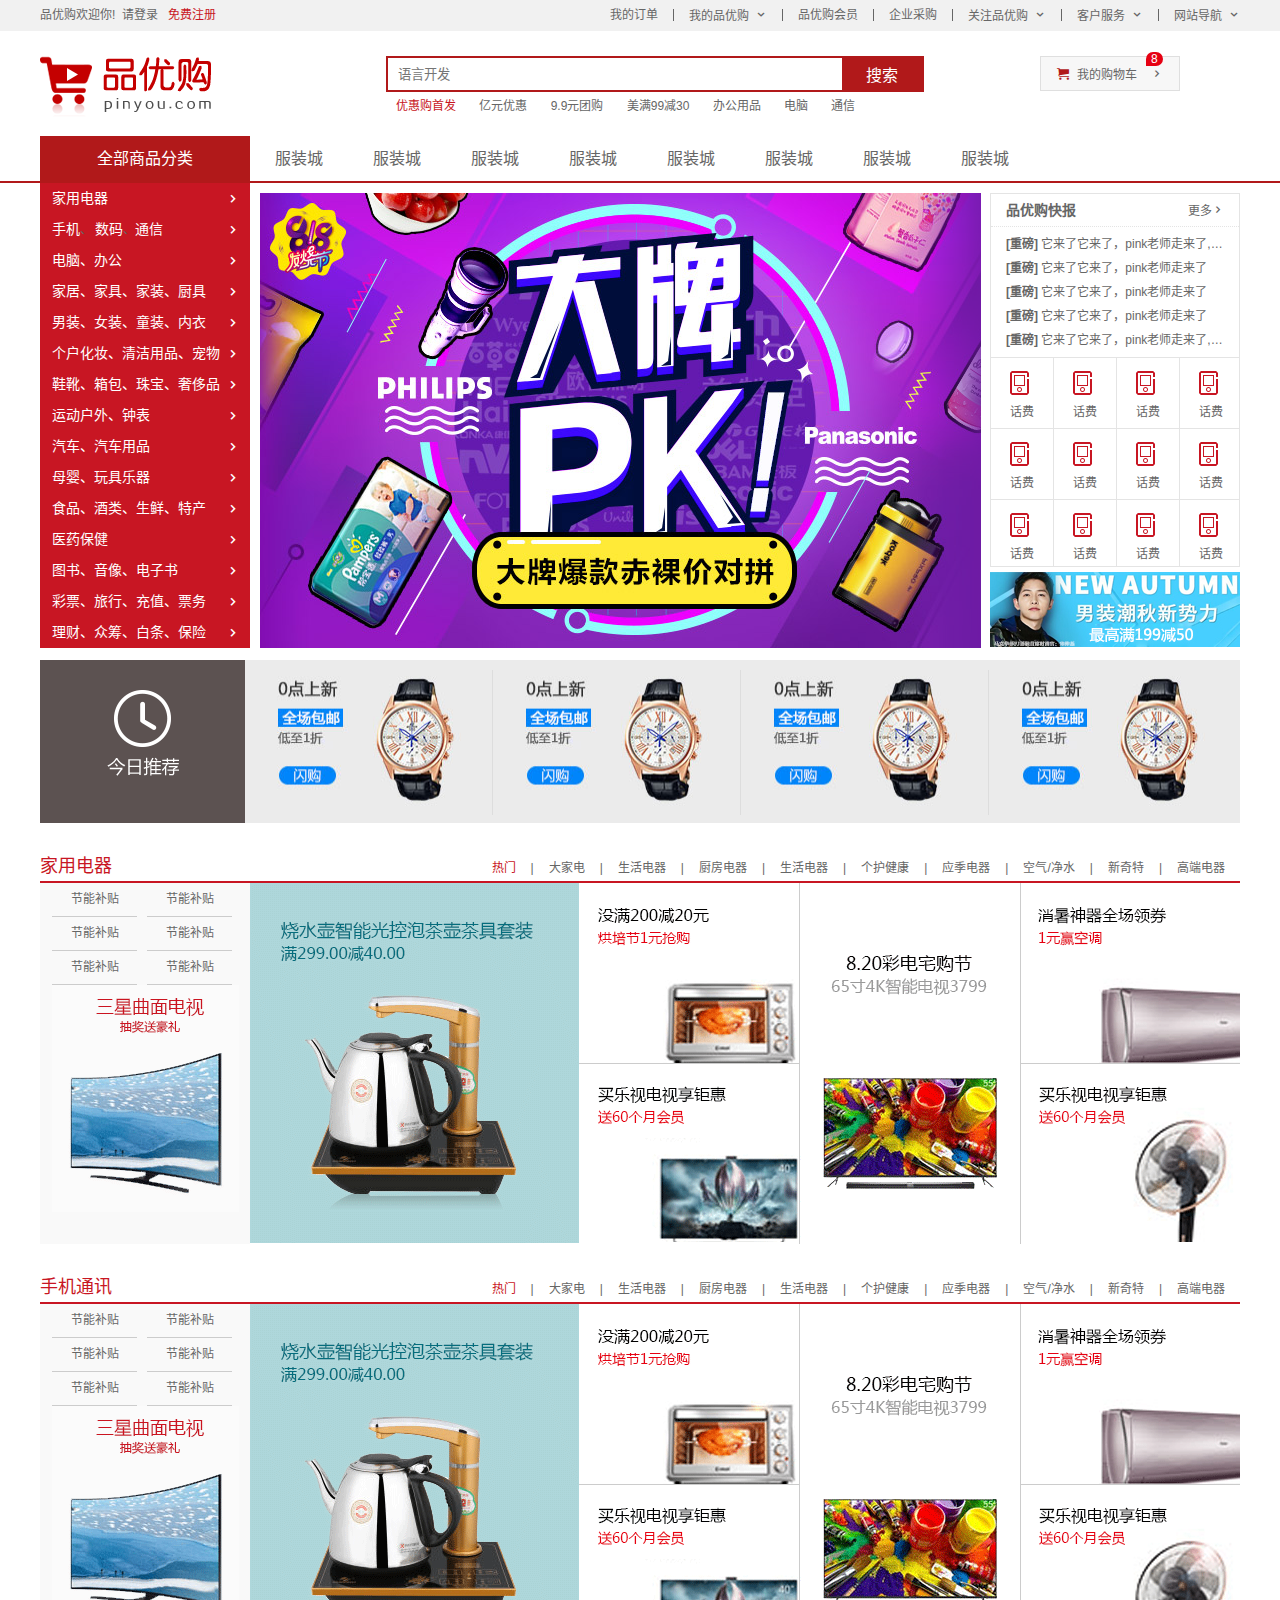
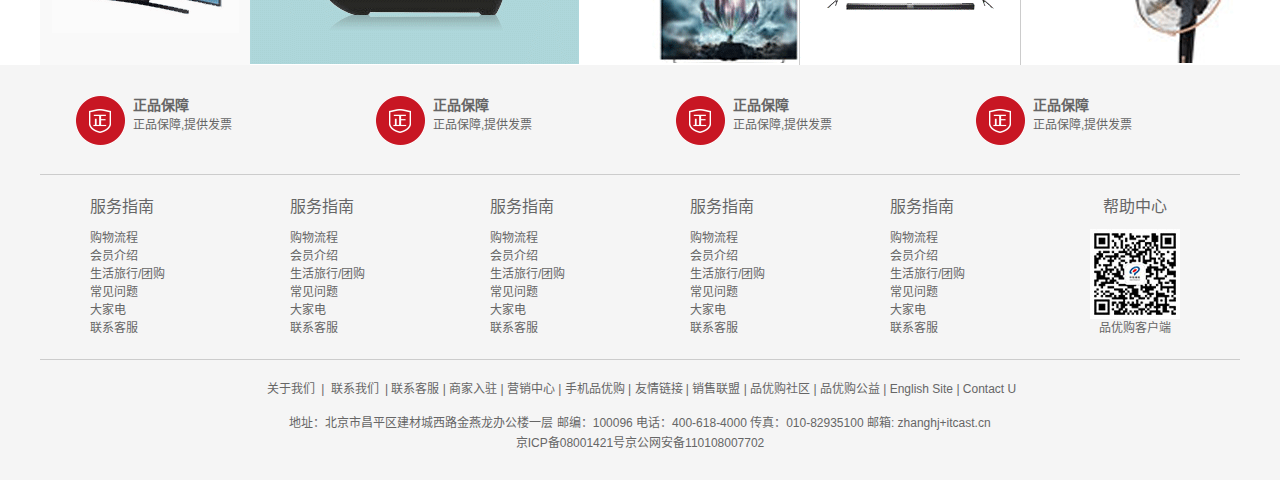
<file: index.html>
<!DOCTYPE html>
<html lang="zh-CN">

<head>
  <meta charset="UTF-8">
  <meta http-equiv="X-UA-Compatible" content="IE=edge">
  <meta name="viewport" content="width=device-width, initial-scale=1.0">
  <title>品优购商城-综合网购首选-正品低价、品质保障、配送及时、轻松购物！</title>
  <!-- 网站说明 -->
  <meta name="description"
    content="品优购商城-专业的综合网上购物商城,销售家电、数码通讯、电脑、家居百货、服装服饰、母婴、图书、食品等数万个品牌优质商品.便捷、诚信的服务，为您提供愉悦的网上购物体验!" />
  <!-- 关键字 -->
  <meta name="keywords" content="网上购物,网上商城,手机,笔记本,电脑,MP3,CD,VCD,DV,相机,数码,配件,手表,存储卡,京东" />
  <!-- 引入favicon图标 -->
  <link rel="shortcut icon" href="favicon.ico" />
  <!-- 引入初始化样式文件 -->
  <link rel="stylesheet" href="css/base.css">
  <!-- 引入初始化样式文件 -->
  <link rel="stylesheet" href="css/common.css">
  <link rel="stylesheet" href="css/index.css">
</head>

<body>
  <!-- 快捷导航模块 start -->
  <section class="shortcut">
    <div class="w">
      <div class="f1">
        <ul>
          <li>品优购欢迎你! &nbsp;</li>
          <li><a href="#">请登录</a> &nbsp; <a href="register.html" class="style_red">免费注册</a></li>
        </ul>
      </div>
      <div class="fr">
        <ul>
          <li>我的订单</li>
          <li></li>
          <li class="arrow-icon">我的品优购</li>
          <li></li>
          <li>品优购会员</li>
          <li></li>
          <li>企业采购</li>
          <li></li>
          <li class="arrow-icon">关注品优购</li>
          <li></li>
          <li class="arrow-icon">客户服务</li>
          <li></li>
          <li class="arrow-icon">网站导航</li>
        </ul>
      </div>
    </div>
  </section>
  <!-- 快捷导航模块 end -->
  <!-- header头部模块制作 start -->
  <header class="header w">
    <!-- logo模块 -->
    <div class="logo">
      <h1>
        <a href="index.html" title="品优购商城">品优购商城</a>
      </h1>
    </div>
    <!-- search搜索模块 -->
    <div class="search">
      <input type="search" name="" id="" placeholder="语言开发">
      <button>搜索</button>
    </div>
    <!-- hotwords模块制作 -->
    <div class="hotwords">
      <a href="#" class="style_red">优惠购首发</a>
      <a href="#">亿元优惠</a>
      <a href="#">9.9元团购</a>
      <a href="#">美满99减30</a>
      <a href="#">办公用品</a>
      <a href="#">电脑</a>
      <a href="#">通信</a>
    </div>
    <!-- 购物车模块 -->
    <div class="shopcar">
      我的购物车
      <i class="count">8</i>
    </div>
  </header>
  <!-- header头部模块制作 end -->
  <!-- nav模块制作 start -->
  <nav class="nav">
    <div class="w">
      <div class="dropdown">
        <div class="dt">全部商品分类</div>
        <div class="dd">
          <ul>
            <li><a href="#">家用电器</a> </li>
            <li><a href="list.html">手机</a>、 <a href="#">数码</a>、<a href="#">通信</a> </li>
            <li><a href="#">电脑、办公</a> </li>
            <li><a href="#">家居、家具、家装、厨具</a> </li>
            <li><a href="#">男装、女装、童装、内衣</a> </li>
            <li><a href="#">个户化妆、清洁用品、宠物</a> </li>
            <li><a href="#">鞋靴、箱包、珠宝、奢侈品</a> </li>
            <li><a href="#">运动户外、钟表</a> </li>
            <li><a href="#">汽车、汽车用品</a> </li>
            <li><a href="#">母婴、玩具乐器</a> </li>
            <li><a href="#">食品、酒类、生鲜、特产</a> </li>
            <li><a href="#">医药保健</a> </li>
            <li><a href="#">图书、音像、电子书</a> </li>
            <li><a href="#">彩票、旅行、充值、票务</a> </li>
            <li><a href="#">理财、众筹、白条、保险</a> </li>
          </ul>
        </div>
      </div>
      <div class="navitems">
        <ul>
          <li><a href="#">服装城</a></li>
          <li><a href="#">服装城</a></li>
          <li><a href="#">服装城</a></li>
          <li><a href="#">服装城</a></li>
          <li><a href="#">服装城</a></li>
          <li><a href="#">服装城</a></li>
          <li><a href="#">服装城</a></li>
          <li><a href="#">服装城</a></li>
        </ul>
      </div>
    </div>
  </nav>
  <!-- nav模块制作 end -->

  <!-- 首页专有的模块 main start -->
  <div class="w">
    <div class="main">
      <div class="focus">
        <ul>
          <li>
            <img src="upload/focus1.png" alt="">
          </li>
        </ul>
      </div>
      <div class="newsflash">
        <div class="new">
          <div class="news-hd">
            <h5>品优购快报</h5>
            <a href="#" class="more">更多</a>
          </div>
          <div class="news-bd">
            <ul>
              <li><a href="#"><strong>[重磅]</strong> 它来了它来了，pink老师走来了,他是谁</a></li>
              <li><a href="#"><strong>[重磅]</strong> 它来了它来了，pink老师走来了</a></li>
              <li><a href="#"><strong>[重磅]</strong> 它来了它来了，pink老师走来了</a></li>
              <li><a href="#"><strong>[重磅]</strong> 它来了它来了，pink老师走来了</a></li>
              <li><a href="#"><strong>[重磅]</strong> 它来了它来了，pink老师走来了,他是谁</a></li>
            </ul>
          </div>
        </div>
        <div class="lifeservice">
          <ul>
            <li>
              <i></i>
              <p>话费</p>
            </li>
            <li>
              <i></i>
              <p>话费</p>
            </li>
            <li>
              <i></i>
              <p>话费</p>
            </li>
            <li>
              <i></i>
              <p>话费</p>
            </li>
            <li>
              <i></i>
              <p>话费</p>
            </li>
            <li>
              <i></i>
              <p>话费</p>
            </li>
            <li>
              <i></i>
              <p>话费</p>
            </li>
            <li>
              <i></i>
              <p>话费</p>
            </li>
            <li>
              <i></i>
              <p>话费</p>
            </li>
            <li>
              <i></i>
              <p>话费</p>
            </li>
            <li>
              <i></i>
              <p>话费</p>
            </li>
            <li>
              <i></i>
              <p>话费</p>
            </li>
          </ul>
        </div>
        <div class="bargain">
          <img src="upload/bargain.png" alt="">
        </div>
      </div>
    </div>
  </div>
  <!-- 首页专有的模块 main end -->
  <!-- 推荐模块 start-->
  <div class="w recom">
    <div class="recom_hd">
      <img src="images/recom.png" alt="">
    </div>
    <div class="recom_bd">
      <ul>
        <li><img src="upload/recom_03.jpg" alt=""></li>
        <li><img src="upload/recom_03.jpg" alt=""></li>
        <li><img src="upload/recom_03.jpg" alt=""></li>
        <li><img src="upload/recom_03.jpg" alt=""></li>
      </ul>
    </div>
  </div>
  <!-- 推荐模块 end -->
  <!-- 楼层区域制作 start -->
  <div class="floor">
    <!-- 1楼家用电器楼层 -->
    <div class="w jiadian">
      <div class="box_hd">
        <h3>家用电器</h3>
        <div class="tab_list">
          <ul>
            <li> <a href="#" class="style_red">热门</a>|</li>
            <li><a href="#">大家电</a>|</li>
            <li><a href="#">生活电器</a>|</li>
            <li><a href="#">厨房电器</a>|</li>
            <li><a href="#">生活电器</a>|</li>
            <li><a href="#">个护健康</a>|</li>
            <li><a href="#">应季电器</a>|</li>
            <li><a href="#">空气/净水</a>|</li>
            <li><a href="#">新奇特</a>|</li>
            <li><a href="#"> 高端电器</a></li>
          </ul>
        </div>
      </div>
      <div class="box_bd">
        <div class="tab_content">
          <div class="tab_list_item">
            <div class="col_210">
              <ul>
                <li><a href="#">节能补贴</a></li>
                <li><a href="#">节能补贴</a></li>
                <li><a href="#">节能补贴</a></li>
                <li><a href="#">节能补贴</a></li>
                <li><a href="#">节能补贴</a></li>
                <li><a href="#">节能补贴</a></li>
              </ul>
              <a href="#">
                <img src="upload/floor-1-1.png" alt="">
              </a>
            </div>
            <div class="col_329">
              <a href="#">
                <img src="upload/floor-1-b01.png" alt="">
              </a>
            </div>
            <div class="col_221">
              <a href="#" class="bb"> <img src="upload/floor-1-2.png" alt=""></a>
              <a href="#"> <img src="upload/floor-1-3.png" alt=""></a>
            </div>
            <div class="col_221">
              <a href="#"> <img src="upload/floor-1-4.png" alt=""></a>

            </div>
            <div class="col_219">
              <a href="#" class="bb"> <img src="upload/floor-1-5.png" alt=""></a>
              <a href="#"> <img src="upload/floor-1-6.png" alt=""></a>
            </div>
          </div>
        </div>
      </div>
    </div>
    <!-- 2楼手机楼层 -->
    <div class="w shouji">
      <div class="box_hd">
        <h3>手机通讯</h3>
        <div class="tab_list">
          <ul>
            <li> <a href="#" class="style_red">热门</a>|</li>
            <li><a href="#">大家电</a>|</li>
            <li><a href="#">生活电器</a>|</li>
            <li><a href="#">厨房电器</a>|</li>
            <li><a href="#">生活电器</a>|</li>
            <li><a href="#">个护健康</a>|</li>
            <li><a href="#">应季电器</a>|</li>
            <li><a href="#">空气/净水</a>|</li>
            <li><a href="#">新奇特</a>|</li>
            <li><a href="#"> 高端电器</a></li>
          </ul>
        </div>
      </div>
      <div class="box_bd">
        <div class="tab_content">
          <div class="tab_list_item">
            <div class="col_210">
              <ul>
                <li><a href="#">节能补贴</a></li>
                <li><a href="#">节能补贴</a></li>
                <li><a href="#">节能补贴</a></li>
                <li><a href="#">节能补贴</a></li>
                <li><a href="#">节能补贴</a></li>
                <li><a href="#">节能补贴</a></li>
              </ul>
              <a href="#">
                <img src="upload/floor-1-1.png" alt="">
              </a>
            </div>
            <div class="col_329">
              <a href="#">
                <img src="upload/floor-1-b01.png" alt="">
              </a>
            </div>
            <div class="col_221">
              <a href="#" class="bb"> <img src="upload/floor-1-2.png" alt=""></a>
              <a href="#"> <img src="upload/floor-1-3.png" alt=""></a>
            </div>
            <div class="col_221">
              <a href="#"> <img src="upload/floor-1-4.png" alt=""></a>

            </div>
            <div class="col_219">
              <a href="#" class="bb"> <img src="upload/floor-1-5.png" alt=""></a>
              <a href="#"> <img src="upload/floor-1-6.png" alt=""></a>
            </div>
          </div>
        </div>
      </div>
    </div>
  </div>
  <!-- 楼层区域制作 end -->
  <!-- 底部模块的制作 start -->
  <footer class="footer">
    <div class="w">
      <div class="mod_service">
        <ul>
          <li>
            <h5></h5>
            <div class="service_txt">
              <h4>正品保障</h4>
              <p>正品保障,提供发票</p>
            </div>
          </li>
          <li>
            <h5></h5>
            <div class="service_txt">
              <h4>正品保障</h4>
              <p>正品保障,提供发票</p>
            </div>
          </li>
          <li>
            <h5></h5>
            <div class="service_txt">
              <h4>正品保障</h4>
              <p>正品保障,提供发票</p>
            </div>
          </li>
          <li>
            <h5></h5>
            <div class="service_txt">
              <h4>正品保障</h4>
              <p>正品保障,提供发票</p>
            </div>
          </li>
        </ul>
      </div>
      <div class="mod_help">
        <dl>
          <dt>服务指南</dt>
          <dd><a href="#">购物流程</a></dd>
          <dd><a href="#">会员介绍</a></dd>
          <dd><a href="#">生活旅行/团购</a></dd>
          <dd><a href="#">常见问题</a></dd>
          <dd><a href="#">大家电</a></dd>
          <dd><a href="#">联系客服</a></dd>
        </dl>
        <dl>
          <dt>服务指南</dt>
          <dd><a href="#">购物流程</a></dd>
          <dd><a href="#">会员介绍</a></dd>
          <dd><a href="#">生活旅行/团购</a></dd>
          <dd><a href="#">常见问题</a></dd>
          <dd><a href="#">大家电</a></dd>
          <dd><a href="#">联系客服</a></dd>
        </dl>
        <dl>
          <dt>服务指南</dt>
          <dd><a href="#">购物流程</a></dd>
          <dd><a href="#">会员介绍</a></dd>
          <dd><a href="#">生活旅行/团购</a></dd>
          <dd><a href="#">常见问题</a></dd>
          <dd><a href="#">大家电</a></dd>
          <dd><a href="#">联系客服</a></dd>
        </dl>
        <dl>
          <dt>服务指南</dt>
          <dd><a href="#">购物流程</a></dd>
          <dd><a href="#">会员介绍</a></dd>
          <dd><a href="#">生活旅行/团购</a></dd>
          <dd><a href="#">常见问题</a></dd>
          <dd><a href="#">大家电</a></dd>
          <dd><a href="#">联系客服</a></dd>
        </dl>
        <dl>
          <dt>服务指南</dt>
          <dd><a href="#">购物流程</a></dd>
          <dd><a href="#">会员介绍</a></dd>
          <dd><a href="#">生活旅行/团购</a></dd>
          <dd><a href="#">常见问题</a></dd>
          <dd><a href="#">大家电</a></dd>
          <dd><a href="#">联系客服</a></dd>
        </dl>
        <dl>
          <dt>帮助中心</dt>
          <dd>
            <img src="images/wx_cz.jpg" alt="">
            品优购客户端
          </dd>
        </dl>
      </div>
      <div class="mod_copyright">
        <div class="links">
          <a href="#">关于我们</a> | <a href="#">联系我们</a> | 联系客服 | 商家入驻 | 营销中心 | 手机品优购 | 友情链接 | 销售联盟 | 品优购社区 | 品优购公益 |
          English Site | Contact U
        </div>
        <div class="copyright">
          地址：北京市昌平区建材城西路金燕龙办公楼一层 邮编：100096 电话：400-618-4000 传真：010-82935100 邮箱: zhanghj+itcast.cn <br>
          京ICP备08001421号京公网安备110108007702
        </div>
      </div>
    </div>
  </footer>
  <!-- 底部模块的制作 end -->
</body>

</html>
</file>
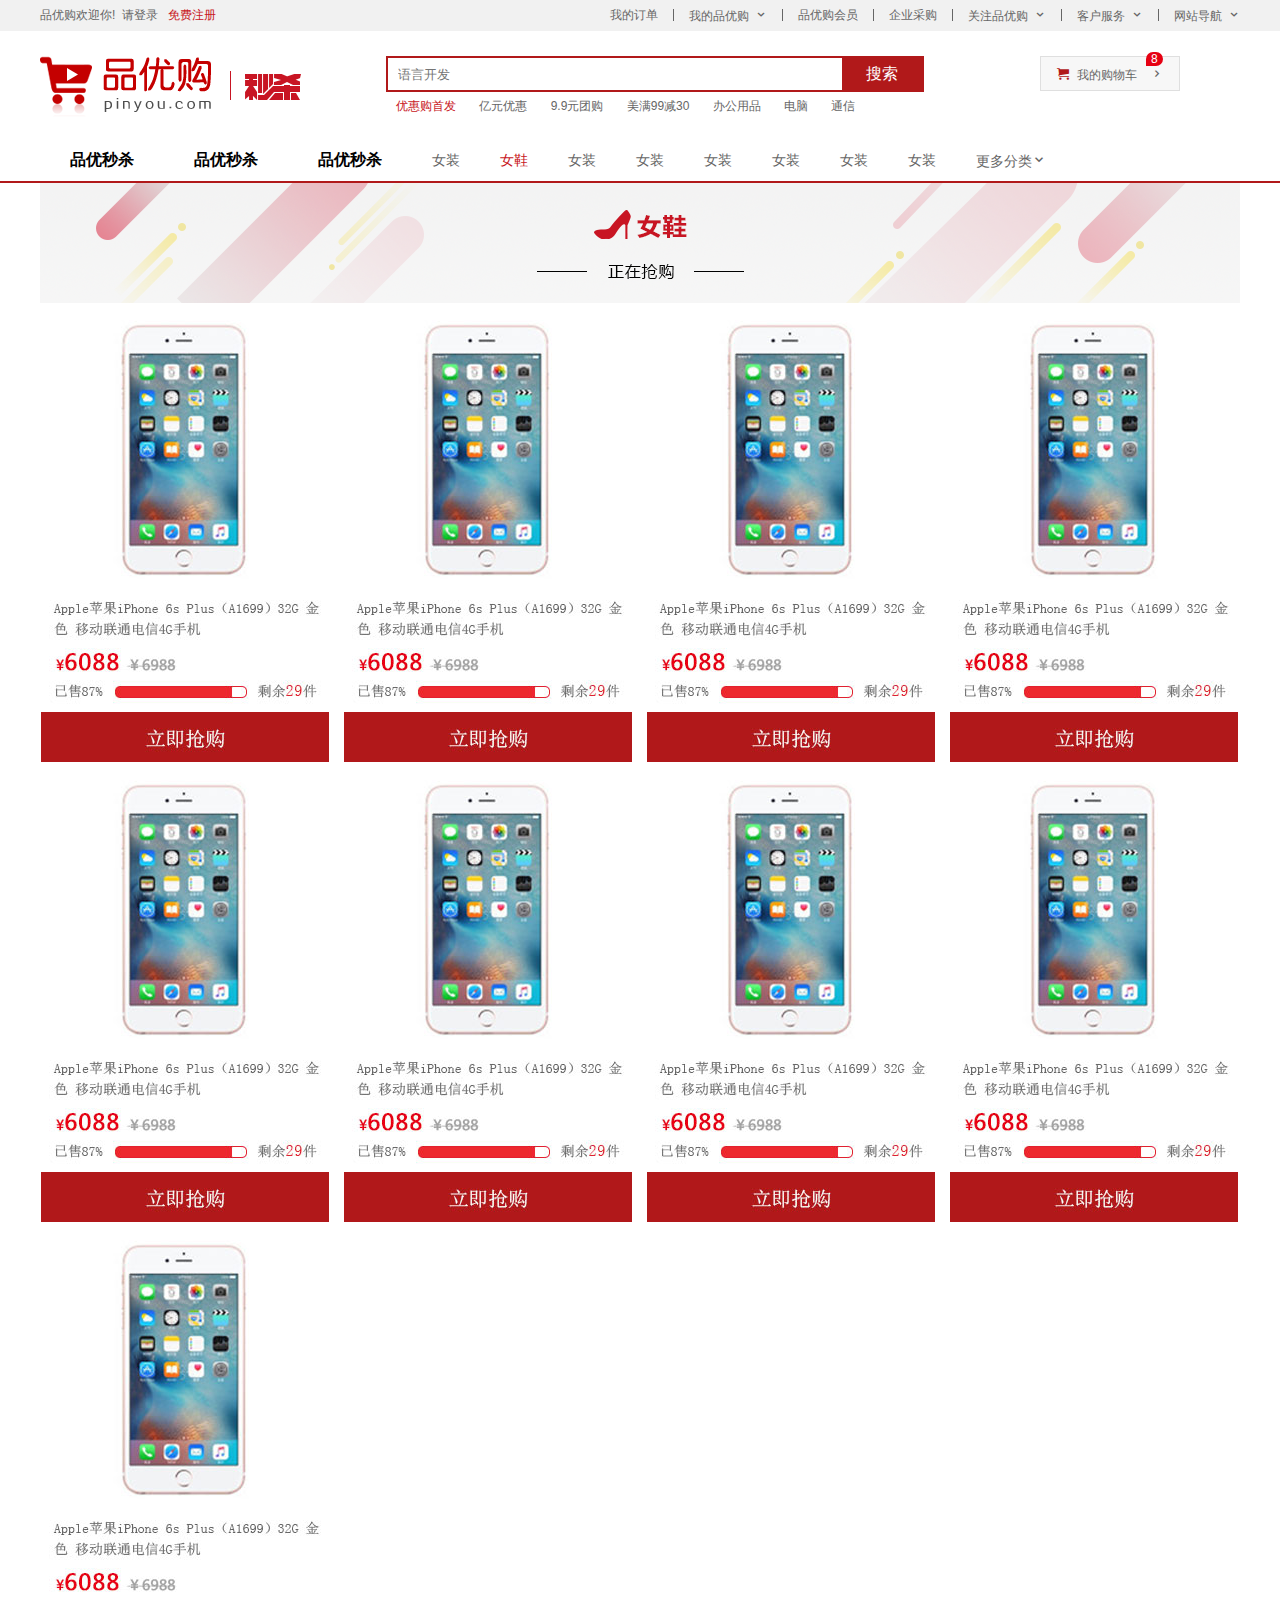
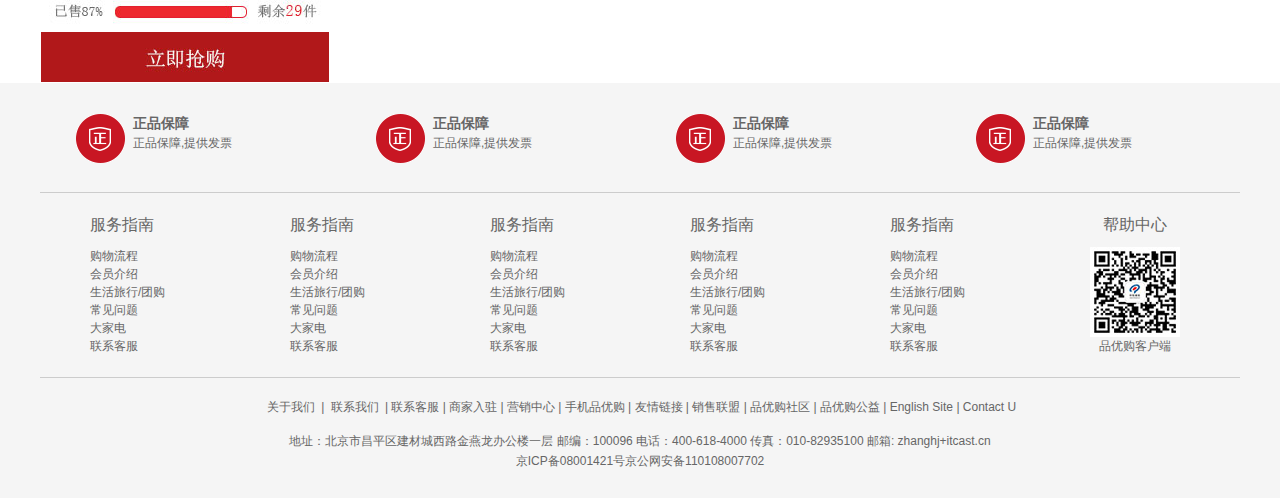
<file: list.html>
<!DOCTYPE html>
<html lang="en">

<head>
  <meta charset="UTF-8">
  <meta name="viewport" content="width=device-width, initial-scale=1.0">
  <meta http-equiv="X-UA-Compatible" content="ie=edge">
  <title>列表页-综合网购首选-正品低价、品质保障、配送及时、轻松购物！
  </title>
  <!-- 网站说明 -->
  <meta name="description"
    content="品优购商城-专业的综合网上购物商城,销售家电、数码通讯、电脑、家居百货、服装服饰、母婴、图书、食品等数万个品牌优质商品.便捷、诚信的服务，为您提供愉悦的网上购物体验!" />
  <!-- 关键字 -->
  <meta name="keywords" content="网上购物,网上商城,手机,笔记本,电脑,MP3,CD,VCD,DV,相机,数码,配件,手表,存储卡,京东" />
  <!-- 引入favicon图标 -->
  <link rel="shortcut icon" href="favicon.ico" />
  <!-- 引入我们初始化样式文件 -->
  <link rel="stylesheet" href="css/base.css">
  <!-- 引入我们公共的样式文件 -->
  <link rel="stylesheet" href="css/common.css">
  <!-- 引入我们列表页的css文件 -->
  <link rel="stylesheet" href="css/list.css">
</head>

<body>
  <!-- 快捷导航模块 start -->
  <section class="shortcut">
    <div class="w">
      <div class="f1">
        <ul>
          <li>品优购欢迎你! &nbsp;</li>
          <li><a href="#">请登录</a> &nbsp; <a href="#" class="style_red">免费注册</a></li>
        </ul>
      </div>
      <div class="fr">
        <ul>
          <li>我的订单</li>
          <li></li>
          <li class="arrow-icon">我的品优购</li>
          <li></li>
          <li>品优购会员</li>
          <li></li>
          <li>企业采购</li>
          <li></li>
          <li class="arrow-icon">关注品优购</li>
          <li></li>
          <li class="arrow-icon">客户服务</li>
          <li></li>
          <li class="arrow-icon">网站导航</li>
        </ul>
      </div>
    </div>
  </section>
  <!-- 快捷导航模块 end -->
  <!-- header头部模块制作 start -->
  <header class="header w">
    <!-- logo模块 -->
    <div class="logo">
      <h1>
        <a href="index.html" title="品优购商城">品优购商城</a>
      </h1>
    </div>
    <!-- 列表页的秒杀模块 -->
    <div class="sk">
      <img src="images/sk.png" alt="">
    </div>
    <!-- search搜索模块 -->
    <div class="search">
      <input type="search" name="" id="" placeholder="语言开发">
      <button>搜索</button>
    </div>
    <!-- hotwords模块制作 -->
    <div class="hotwords">
      <a href="#" class="style_red">优惠购首发</a>
      <a href="#">亿元优惠</a>
      <a href="#">9.9元团购</a>
      <a href="#">美满99减30</a>
      <a href="#">办公用品</a>
      <a href="#">电脑</a>
      <a href="#">通信</a>
    </div>
    <!-- 购物车模块 -->
    <div class="shopcar">
      我的购物车
      <i class="count">8</i>
    </div>
  </header>
  <!-- header头部模块制作 end -->
  <!-- nav模块制作 start -->
  <nav class="nav">
    <div class="w">
      <div class="sk_list">
        <ul>
          <li><a href="#">品优秒杀</a></li>
          <li><a href="#">品优秒杀</a></li>
          <li><a href="#">品优秒杀</a></li>
        </ul>
      </div>
      <div class="sk_con">
        <ul>
          <li><a href="#">女装</a></li>
          <li><a href="#" class="style_red">女鞋</a></li>
          <li><a href="#">女装</a></li>
          <li><a href="#">女装</a></li>
          <li><a href="#">女装</a></li>
          <li><a href="#">女装</a></li>
          <li><a href="#">女装</a></li>
          <li><a href="#">女装</a></li>
          <li><a href="#">更多分类</a></li>
        </ul>
      </div>
    </div>
  </nav>
  <!-- nav模块制作 end -->
  <!-- 列表页主体部分 -->
  <div class="w sk_container">
    <div class="sk_hd">
      <img src="upload/bg_03.png" alt="">
    </div>
    <div class="sk_bd">
      <ul class="clearfix">
        <li>
          <img src="upload/list.jpg" alt="">
        </li>
        <li>
          <img src="upload/list.jpg" alt="">
        </li>
        <li>
          <img src="upload/list.jpg" alt="">
        </li>
        <li>
          <img src="upload/list.jpg" alt="">
        </li>
        <li>
          <img src="upload/list.jpg" alt="">
        </li>
        <li>
          <img src="upload/list.jpg" alt="">
        </li>
        <li>
          <img src="upload/list.jpg" alt="">
        </li>
        <li>
          <img src="upload/list.jpg" alt="">
        </li>
        <li>
          <img src="upload/list.jpg" alt="">
        </li>
      </ul>
    </div>
  </div>
  <!-- 底部模块的制作 start -->
  <footer class="footer">
    <div class="w">
      <div class="mod_service">
        <ul>
          <li>
            <h5></h5>
            <div class="service_txt">
              <h4>正品保障</h4>
              <p>正品保障,提供发票</p>
            </div>
          </li>
          <li>
            <h5></h5>
            <div class="service_txt">
              <h4>正品保障</h4>
              <p>正品保障,提供发票</p>
            </div>
          </li>
          <li>
            <h5></h5>
            <div class="service_txt">
              <h4>正品保障</h4>
              <p>正品保障,提供发票</p>
            </div>
          </li>
          <li>
            <h5></h5>
            <div class="service_txt">
              <h4>正品保障</h4>
              <p>正品保障,提供发票</p>
            </div>
          </li>
        </ul>
      </div>
      <div class="mod_help">
        <dl>
          <dt>服务指南</dt>
          <dd><a href="#">购物流程</a></dd>
          <dd><a href="#">会员介绍</a></dd>
          <dd><a href="#">生活旅行/团购</a></dd>
          <dd><a href="#">常见问题</a></dd>
          <dd><a href="#">大家电</a></dd>
          <dd><a href="#">联系客服</a></dd>
        </dl>
        <dl>
          <dt>服务指南</dt>
          <dd><a href="#">购物流程</a></dd>
          <dd><a href="#">会员介绍</a></dd>
          <dd><a href="#">生活旅行/团购</a></dd>
          <dd><a href="#">常见问题</a></dd>
          <dd><a href="#">大家电</a></dd>
          <dd><a href="#">联系客服</a></dd>
        </dl>
        <dl>
          <dt>服务指南</dt>
          <dd><a href="#">购物流程</a></dd>
          <dd><a href="#">会员介绍</a></dd>
          <dd><a href="#">生活旅行/团购</a></dd>
          <dd><a href="#">常见问题</a></dd>
          <dd><a href="#">大家电</a></dd>
          <dd><a href="#">联系客服</a></dd>
        </dl>
        <dl>
          <dt>服务指南</dt>
          <dd><a href="#">购物流程</a></dd>
          <dd><a href="#">会员介绍</a></dd>
          <dd><a href="#">生活旅行/团购</a></dd>
          <dd><a href="#">常见问题</a></dd>
          <dd><a href="#">大家电</a></dd>
          <dd><a href="#">联系客服</a></dd>
        </dl>
        <dl>
          <dt>服务指南</dt>
          <dd><a href="#">购物流程</a></dd>
          <dd><a href="#">会员介绍</a></dd>
          <dd><a href="#">生活旅行/团购</a></dd>
          <dd><a href="#">常见问题</a></dd>
          <dd><a href="#">大家电</a></dd>
          <dd><a href="#">联系客服</a></dd>
        </dl>
        <dl>
          <dt>帮助中心</dt>
          <dd>
            <img src="images/wx_cz.jpg" alt="">
            品优购客户端
          </dd>
        </dl>
      </div>
      <div class="mod_copyright">
        <div class="links">
          <a href="#">关于我们</a> | <a href="#">联系我们</a> | 联系客服 | 商家入驻 | 营销中心 | 手机品优购 | 友情链接 | 销售联盟 | 品优购社区 | 品优购公益 |
          English Site | Contact U
        </div>
        <div class="copyright">
          地址：北京市昌平区建材城西路金燕龙办公楼一层 邮编：100096 电话：400-618-4000 传真：010-82935100 邮箱: zhanghj+itcast.cn <br>
          京ICP备08001421号京公网安备110108007702
        </div>
      </div>
    </div>
  </footer>
  <!-- 底部模块的制作 end -->
</body>

</html>
</file>
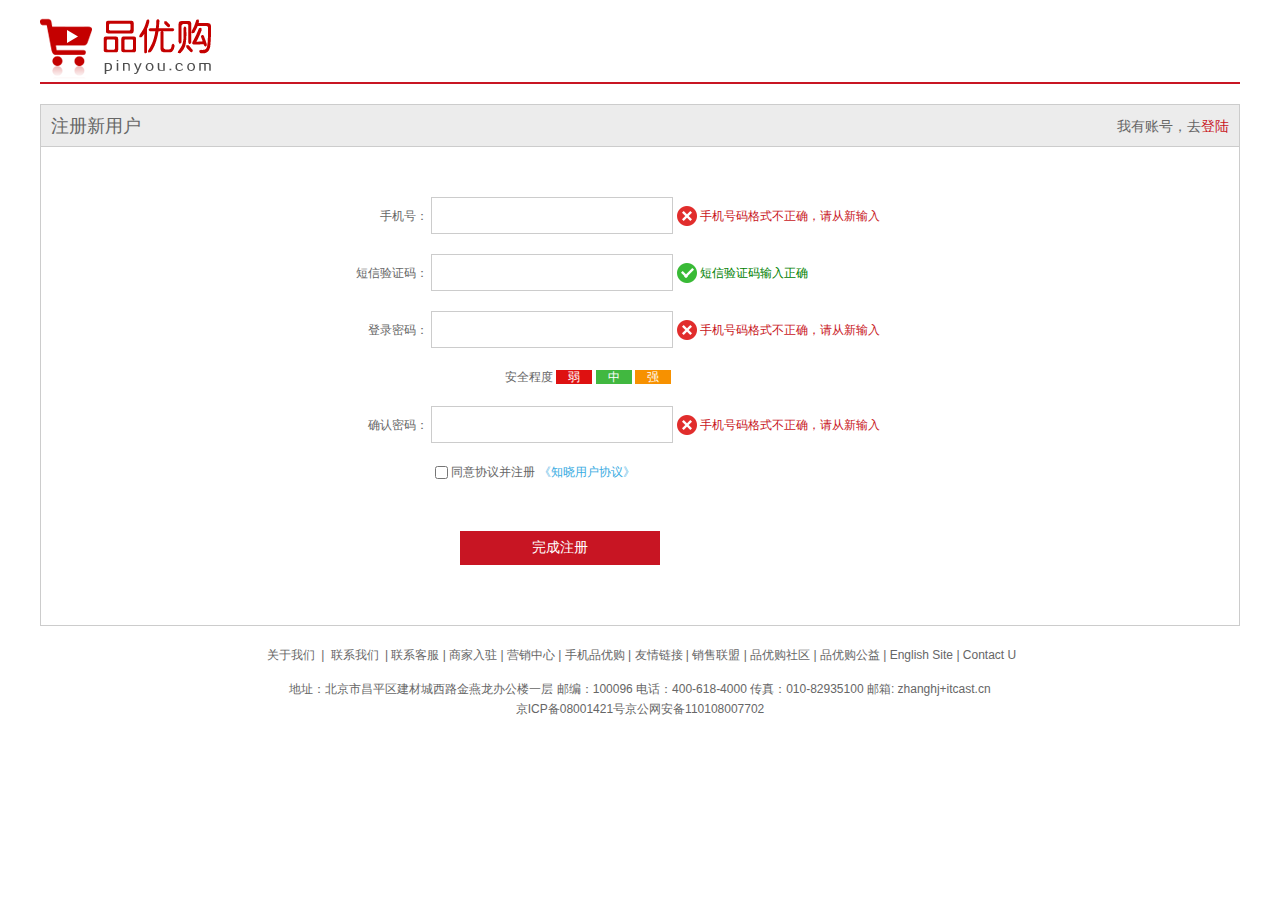
<file: register.html>
<!DOCTYPE html>
<html lang="en">

<head>
  <meta charset="UTF-8">
  <meta name="viewport" content="width=device-width, initial-scale=1.0">
  <meta http-equiv="X-UA-Compatible" content="ie=edge">
  <title>个人注册</title>
  <!-- 引入favicon图标 -->
  <link rel="shortcut icon" href="favicon.ico" />
  <!-- 引入我们初始化的css -->
  <link rel="stylesheet" href="css/base.css">
  <!-- 引入我们自己的注册页面的css -->
  <link rel="stylesheet" href="css/register.css">
</head>

<body>
  <div class="w">
    <header>
      <div class="logo">
        <a href="index.html"> <img src="images/logo.png" alt=""></a>
      </div>
    </header>
    <div class="registerarea">
      <h3>注册新用户
        <div class="login">我有账号，去<a href="#">登陆</a></div>
      </h3>
      <div class="reg_form">
        <form action="">
          <ul>
            <li>
              <label for="">手机号：</label>
              <input type="text" class="inp">
              <span class="error">
                <i class="error_icon"></i>
                手机号码格式不正确，请从新输入
              </span>
            </li>
            <li>
              <label for="">短信验证码：</label>
              <input type="text" class="inp">
              <span class="success">
                <i class="success_icon"></i>
                短信验证码输入正确
              </span>
            </li>
            <li>
              <label for="">登录密码：</label>
              <input type="password" class="inp">
              <span class="error">
                <i class="error_icon"></i>
                手机号码格式不正确，请从新输入
              </span>
            </li>
            <li class="safe">
              安全程度
              <em class="ruo">弱</em> <em class="zhong">中</em> <em class="qiang">强</em>
            </li>
            <li>
              <label for="">确认密码：</label>
              <input type="password" class="inp">
              <span class="error">
                <i class="error_icon"></i>
                手机号码格式不正确，请从新输入
              </span>
            </li>
            <li class="agree">
              <input type="checkbox" name="" id="">
              同意协议并注册
              <a href="#">《知晓用户协议》</a>
            </li>
            <li>
              <input type="submit" value="完成注册" class="btn">
            </li>
          </ul>
        </form>

      </div>
    </div>
    <footer>
      <div class="mod_copyright">
        <div class="links">
          <a href="#">关于我们</a> | <a href="#">联系我们</a> | 联系客服 | 商家入驻 | 营销中心 | 手机品优购 | 友情链接 | 销售联盟 | 品优购社区 | 品优购公益 |
          English Site | Contact U
        </div>
        <div class="copyright">
          地址：北京市昌平区建材城西路金燕龙办公楼一层 邮编：100096 电话：400-618-4000 传真：010-82935100 邮箱: zhanghj+itcast.cn <br>
          京ICP备08001421号京公网安备110108007702
        </div>
      </div>
    </footer>
  </div>
</body>

</html>
</file>
<file: css/base.css>
/* 把我们所有标签的内外边距清零 */
* {
  margin: 0;
  padding: 0;
  /* css3盒子模型 */
  box-sizing: border-box;
}
/* em 和 i 斜体的文字不倾斜 */
em,
i {
  font-style: normal;
}
/* 去掉li 的小圆点 */
li {
  list-style: none;
}

img {
  /* border 0 照顾低版本浏览器 如果 图片外面包含了链接会有边框的问题 */
  border: 0;
  /* 取消图片底侧有空白缝隙的问题 */
  vertical-align: middle;
}

button {
  /* 当我们鼠标经过button 按钮的时候，鼠标变成小手 */
  cursor: pointer;
}

a {
  color: #666;
  text-decoration: none;
}

a:hover {
  color: #c81623;
}

button,
input {
  /* "\5B8B\4F53" 就是宋体的意思 这样浏览器兼容性比较好 */
  font-family: Microsoft YaHei, Heiti SC, tahoma, arial, Hiragino Sans GB, '\5B8B\4F53', sans-serif;
  /* 默认有灰色边框我们需要手动去掉 */
  border: 0;
  outline: none;
}

body {
  /* CSS3 抗锯齿形 让文字显示的更加清晰 */
  -webkit-font-smoothing: antialiased;
  background-color: #fff;
  font: 12px/1.5 Microsoft YaHei, Heiti SC, tahoma, arial, Hiragino Sans GB, '\5B8B\4F53', sans-serif;
  color: #666;
}

.hide,
.none {
  display: none;
}
/* 清除浮动 */
.clearfix:after {
  visibility: hidden;
  clear: both;
  display: block;
  content: '.';
  height: 0;
}

.clearfix {
  *zoom: 1;
}
</file>
<file: css/common.css>
/* 声明字体图标,这里一定要注意路径的变化*/
@font-face {
  font-family: 'icomoon';
  src: url('../fonts/icomoon.eot?tomleg');
  src: url('../fonts/icomoon.eot?tomleg#iefix') format('embedded-opentype'), url('../fonts/icomoon.ttf?tomleg') format('truetype'), url('../fonts/icomoon.woff?tomleg') format('woff'), url('../fonts/icomoon.svg?tomleg#icomoon') format('svg');
  font-weight: normal;
  font-style: normal;
  font-display: block;
}
/* 版心 */
.w {
  width: 1200px;
  margin: 0 auto;
}
.fl {
  float: left;
}
.fr {
  float: right;
}
.style_red {
  color: #c81623;
}
/* 快捷导航模块 */
.shortcut {
  height: 31px;
  line-height: 31px;
  background-color: #f1f1f1;
}
.shortcut ul li {
  float: left;
}
.shortcut .fr ul li:nth-child(even) {
  width: 1px;
  height: 12px;
  background-color: #666;
  margin: 9px 15px 0;
}
.arrow-icon::after {
  content: '\e91e';
  font-family: 'icomoon';
  margin-left: 6px;
}
/* header 头部制作 */
.header {
  position: relative;
  height: 105px;
}
.logo {
  position: absolute;
  top: 25px;
  width: 171px;
  height: 61px;
}
.logo a {
  display: block;
  width: 171px;
  height: 61px;
  background: url(../images/logo.png) no-repeat;
  /* 京东做法 */
  font-size: 0;
}
.search {
  position: absolute;
  left: 346px;
  top: 25px;
  width: 538px;
  height: 36px;
  border: 2px solid #b1191a;
}

.search input {
  float: left;
  width: 454px;
  height: 32px;
  padding-left: 10px;
}

.search button {
  float: left;
  width: 80px;
  height: 32px;
  background-color: #b1191a;
  font-size: 16px;
  color: #fff;
}
.hotwords {
  position: absolute;
  top: 66px;
  left: 346px;
}
.hotwords a {
  margin: 0 10px;
}
.shopcar {
  position: absolute;
  right: 60px;
  top: 25px;
  width: 140px;
  height: 35px;
  line-height: 35px;
  text-align: center;
  border: 1px solid #dfdfdf;
  background-color: #f7f7f7;
}

.shopcar::before {
  content: '\e93a';
  font-family: 'icomoon';
  margin-right: 5px;
  color: #b1191a;
}
.shopcar::after {
  content: '\e920';
  font-family: 'icomoon';
  margin-left: 10px;
}
.count {
  position: absolute;
  top: -5px;
  left: 105px;
  height: 14px;
  line-height: 14px;
  color: #fff;
  background-color: #e60012;
  padding: 0 5px;
  border-radius: 7px 7px 7px 0;
}
/* nav模块制作 */
.nav {
  height: 47px;
  border-bottom: 2px solid #b1191a;
}
.nav .dropdown {
  float: left;
  width: 210px;
  height: 45px;
  background-color: #b1191a;
}
.nav .navitems {
  float: left;
}
.dropdown .dt {
  width: 100%;
  height: 100%;
  color: #fff;
  text-align: center;
  line-height: 45px;
  font-size: 16px;
}
.dropdown .dd {
  /* display: none; */
  width: 210px;
  height: 465px;
  background-color: #c81623;
  margin-top: 2px;
}
.dropdown .dd ul li {
  position: relative;
  height: 31px;
  line-height: 31px;
  margin-left: 2px;
  padding-left: 10px;
}
.dropdown .dd ul li:hover {
  background-color: #fff;
}
.dropdown .dd ul li::after {
  position: absolute;
  top: 1px;
  right: 10px;
  color: #fff;
  font-family: 'icomoon';
  content: '\e920';
  font-size: 14px;
}
.dropdown .dd ul li a {
  font-size: 14px;
  color: #fff;
}
.dropdown .dd ul li:hover a {
  color: #c81623;
}
.navitems ul li {
  float: left;
}
.navitems ul li a {
  display: block;
  height: 45px;
  line-height: 45px;
  font-size: 16px;
  padding: 0 25px;
}
/* 底部模块的制作 */
.footer {
  height: 415px;
  background-color: #f5f5f5;
  padding-top: 30px;
}
.mod_service {
  height: 80px;
  border-bottom: 1px solid #ccc;
}
.mod_service ul li {
  float: left;
  width: 300px;
  height: 50px;
  padding-left: 35px;
}
.mod_service ul li h5 {
  float: left;
  width: 50px;
  height: 50px;
  background: url(../images/icons.png) no-repeat -252px -2px;
  margin-right: 8px;
}
.service_txt h4 {
  font-size: 14px;
}
.service_txt p {
  font-size: 12px;
}
.mod_help {
  height: 185px;
  border-bottom: 1px solid #ccc;
  padding-top: 20px;
  padding-left: 50px;
}
.mod_help dl {
  float: left;
  width: 200px;
}
.mod_help dl:last-child {
  width: 90px;
  text-align: center;
}
.mod_help dl dt {
  font-size: 16px;
  margin-bottom: 10px;
}
.mod_copyright {
  text-align: center;
  padding-top: 20px;
}
.links {
  margin-bottom: 15px;
}
.links a {
  margin: 0 3px;
}
.copyright {
  line-height: 20px;
}
</file>
<file: css/index.css>
.main {
  width: 980px;
  height: 455px;
  margin-left: 220px;
  margin-top: 10px;
}
.focus {
  float: left;
  width: 721px;
  height: 455px;
}
.newsflash {
  float: right;
  width: 250px;
  height: 455px;
}
.new {
  height: 165px;
  border: 1px solid #e4e4e4;
}
.news-hd {
  height: 33px;
  line-height: 33px;
  border-bottom: 1px dotted #e4e4e4;
  padding: 0 15px;
}
.news-hd h5 {
  float: left;
  font-size: 14px;
}
.news-hd .more {
  float: right;
}
.news-hd .more::after {
  font-family: 'icomoon';
  content: '\e920';
}
.news-bd {
  padding: 5px 15px 0;
}
.news-bd ul li {
  height: 24px;
  line-height: 24px;
  overflow: hidden;
  white-space: nowrap;
  text-overflow: ellipsis;
}
.lifeservice {
  overflow: hidden;
  height: 209px;
  border: 1px solid #e4e4e4;
  border-top: 0;
}
.lifeservice ul {
  width: 252px;
}
.lifeservice ul li {
  float: left;
  width: 63px;
  height: 71px;
  border-right: 1px solid #e4e4e4;
  border-bottom: 1px solid #e4e4e4;
  text-align: center;
}
.lifeservice ul li i {
  display: inline-block;
  width: 24px;
  height: 28px;
  margin-top: 12px;
  background: url(../images/icons.png) no-repeat -19px -15px;
}
.bargain {
  margin-top: 5px;
}
/* 推荐模块 */
.recom {
  height: 163px;
  margin-top: 12px;
  background-color: #ebebeb;
}
.recom_hd {
  float: left;
  height: 163px;
  width: 205px;
  background-color: #5c5251;
  text-align: center;
  padding-top: 30px;
}
.recom_bd {
  float: left;
}
.recom_bd ul li {
  position: relative;
  float: left;
}
.recom_bd ul li img {
  width: 248px;
  height: 163px;
}
.recom_bd ul li:nth-child(-n + 3)::after {
  content: '';
  position: absolute;
  right: 0;
  top: 10px;
  width: 1px;
  height: 145px;
  background-color: #ddd;
}
/* 家用电器模块 */
.box_hd {
  height: 30px;
  border-bottom: 2px solid #c81623;
}
.box_hd h3 {
  float: left;
  font-size: 18px;
  color: #c81623;
  font-weight: 400;
}
.tab_list {
  float: right;
  line-height: 30px;
}
.tab_list ul li {
  float: left;
}
.tab_list ul li a {
  margin: 0 15px;
}
.floor .w {
  margin-top: 30px;
}
.box_bd {
  height: 361px;
}
.tab_list_item > div {
  float: left;
  height: 361px;
}
.col_210 {
  width: 210px;
  background-color: #f9f9f9;
  text-align: center;
}
.col_210 ul li {
  float: left;
  width: 85px;
  height: 34px;
  border-bottom: 1px solid #ccc;
  text-align: center;
  line-height: 33px;
  margin-right: 10px;
}
.col_210 ul {
  padding-left: 12px;
}
.col_329 {
  width: 329px;
}
.col_221 {
  width: 221px;
  border-right: 1px solid #ccc;
}
.col_219 {
  width: 219px;
}
.bb {
  /* 一般情况下，a如果包含有宽度的盒子，a需要转为块级元素 */
  display: block;
  border-bottom: 1px solid #ccc;
}
</file>
<file: css/list.css>
/* 列表页专用的css */
.nav {
  overflow: hidden;
}
.sk {
  position: absolute;
  left: 190px;
  top: 40px;
  border-left: 1px solid #c81523;
  padding: 3px 0 0 14px;
}
.sk_list {
  float: left;
}
.sk_list ul li {
  float: left;
}
.sk_list ul li a {
  display: block;
  line-height: 47px;
  padding: 0 30px;
  font-size: 16px;
  font-weight: 700;
  color: #000;
}
.sk_con {
  float: left;
}
.sk_con ul li {
  float: left;
}
.sk_con ul li a {
  display: block;
  line-height: 49px;
  padding: 0 20px;
  font-size: 14px;
}
.sk_con ul li:last-child a::after {
  content: '\e91e';
  font-family: 'icomoon';
}

.sk_bd ul li {
  float: left;
  margin-right: 13px;
  overflow: hidden;
  width: 290px;
  height: 460px;
  border: 1px solid transparent;
}
.sk_bd ul li:nth-child(4n) {
  margin-right: 0px;
}
.sk_bd ul li:hover {
  border: 1px solid #c81523;
}
</file>
<file: css/register.css>
.w {
  width: 1200px;
  margin: 0 auto;
}
header {
  height: 84px;
  border-bottom: 2px solid #c81523;
}
.logo {
  padding-top: 18px;
}
.registerarea {
  height: 522px;
  border: 1px solid #ccc;
  margin-top: 20px;
}
.registerarea h3 {
  height: 42px;
  border-bottom: 1px solid #ccc;
  background-color: #ececec;
  line-height: 42px;
  padding: 0 10px;
  font-size: 18px;
  font-weight: 400;
}
.login {
  float: right;
  font-size: 14px;
}

.login a {
  color: #c81523;
}
.reg_form {
  width: 600px;
  margin: 50px auto 0;
}
.reg_form ul li {
  margin-bottom: 20px;
}
.reg_form ul li label {
  display: inline-block;
  width: 88px;
  text-align: right;
}
.reg_form ul li .inp {
  width: 242px;
  height: 37px;
  border: 1px solid #ccc;
}
.error {
  color: #c81523;
}
.error_icon {
  display: inline-block;
  vertical-align: middle;
  width: 20px;
  height: 20px;
  background: url(../images/error.png) no-repeat;
  margin-top: -2px;
}
.success {
  color: green;
}
.success_icon {
  display: inline-block;
  vertical-align: middle;
  width: 20px;
  height: 20px;
  background: url(../images/success.png) no-repeat;
  margin-top: -2px;
}
.safe {
  padding-left: 165px;
}
.safe em {
  padding: 0 12px;
  color: #fff;
}
.ruo {
  background-color: #de1111;
}
.zhong {
  background-color: #41b840;
}
.qiang {
  background-color: #f79100;
}
.agree {
  padding-left: 95px;
}
.agree input {
  vertical-align: middle;
}
.agree a {
  color: #3aace2;
}
.btn {
  width: 200px;
  height: 34px;
  background-color: #c81523;
  font-size: 14px;
  color: #fff;
  margin: 30px 0 0 120px;
}
.mod_copyright {
  text-align: center;
  padding-top: 20px;
}
.links {
  margin-bottom: 15px;
}
.links a {
  margin: 0 3px;
}
.copyright {
  line-height: 20px;
}
</file>
